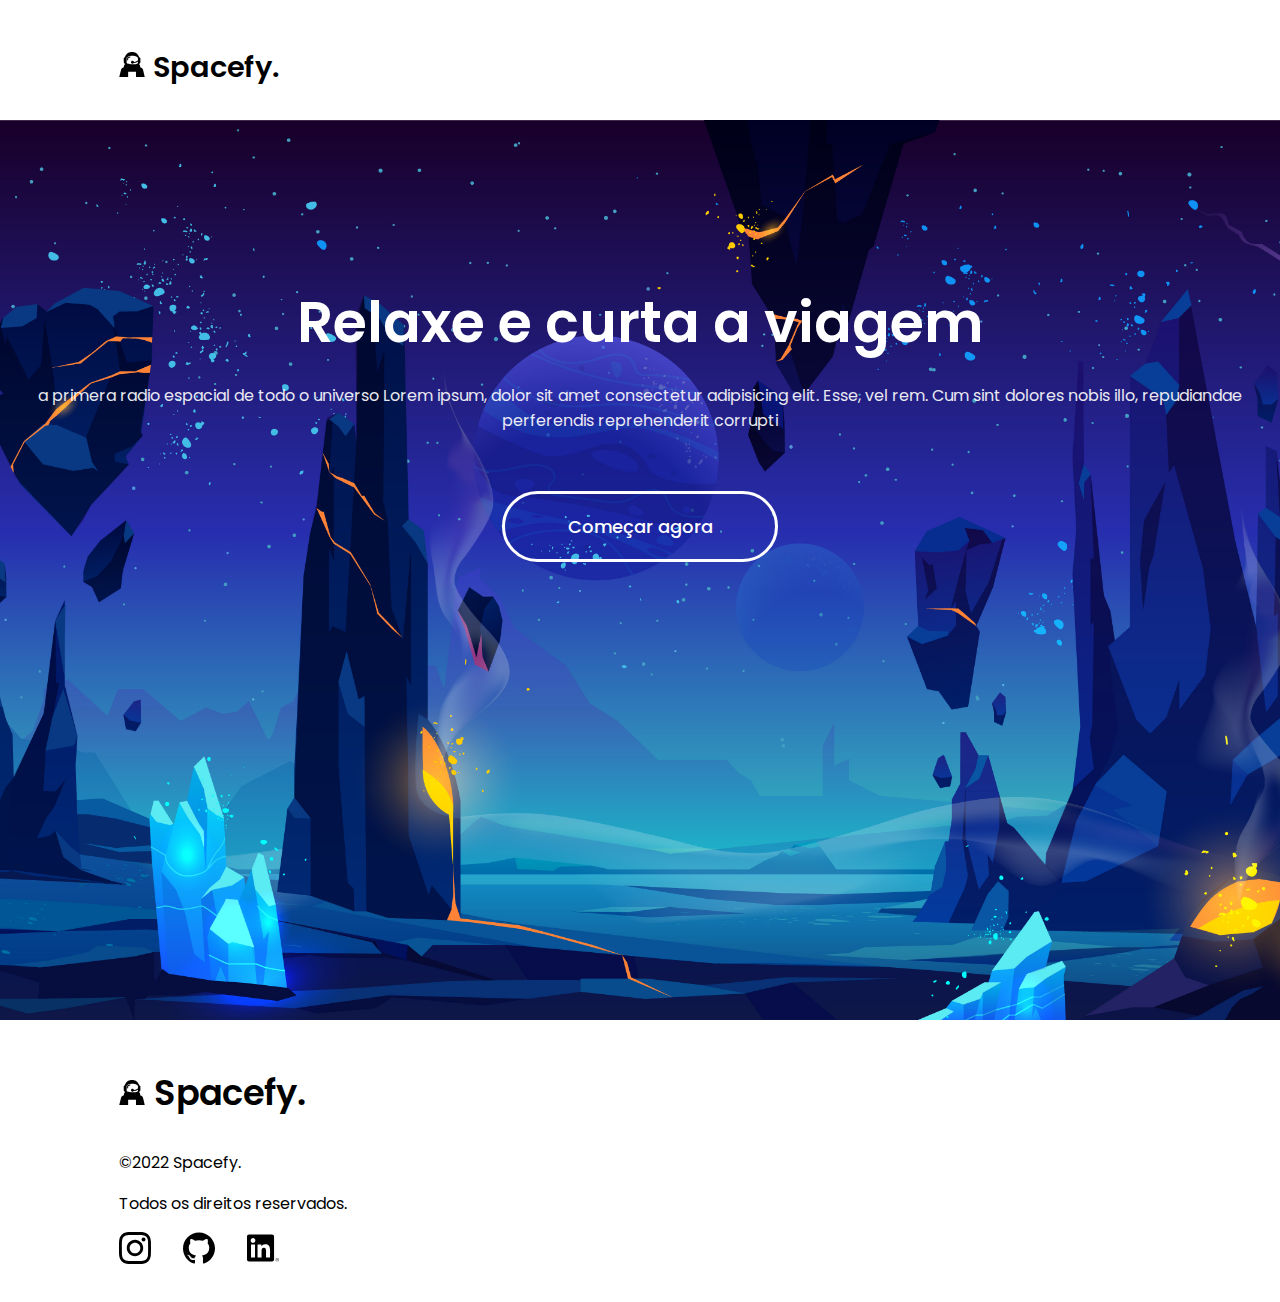
<file: index.html>
<!DOCTYPE html>
<html lang="pt-br">
    <head>
        <meta charset="UTF-8">
        <meta http-equiv="X-UA-Compatible" content="IE=edge">
        <meta name="viewport" content="width=device-width, initial-scale=1.0">
        <title>Spacefy</title>

        <link rel="stylesheet" href="./styler.css">
    
        <link rel="preconnect" href="https://fonts.googleapis.com">
        <link rel="preconnect" href="https://fonts.gstatic.com" crossorigin>
        <link href="https://fonts.googleapis.com/css2?family=Poppins:wght@400;500;600&display=swap" rel="stylesheet">   
    </head>
    <body>
        <header class="content">
            <h1 class="logo">
                <i class="astronaut">
                    <img src="./assets/iconspack/astronaut.svg" alt="astronauta">
                </i> 
                 Spacefy.
            </h1>
        </header>
        <section id="home">
            <div class="text content">
                <h2>Relaxe e curta a viagem</h2>
                <p>a primera radio espacial de todo o universo Lorem ipsum, dolor sit amet consectetur adipisicing elit. Esse, vel rem. Cum sint dolores nobis illo, repudiandae perferendis reprehenderit corrupti
                </p>
                <a class="button" href="#" >Começar agora</a>

        </section>    

        <footer class="content">
            <h1 class="logo">
                <i class="astronaut">
                    <img src="./assets/iconspack/astronaut.svg" alt="astronauta">
                </i> 
                 Spacefy.
            </h1>

            <p>
                ©2022 Spacefy.
            </p>
            <p>
                Todos os direitos reservados.
            </p>
            <ul class="social-links">
                <li>
                    <a href="https://www.instagram.com/kauan_anjos404/">
                        <i class="instagram">
                            <img src="./assets/iconspack/instagram.svg" alt="link do instagram">
                        </i>
                    </a>
                </li>
                <li>
                    <a href="https://github.com/KauanAnjos">
                        <i class="github">
                            <img src="./assets/iconspack/github.svg" alt="link do github">
                        </i>
                    </a>
                </li>
                <li>
                    <a href="https://www.linkedin.com/in/kauan-meneses-b900a0215/">
                        <i class="linkedin">
                            <img src="./assets/iconspack/linkedin.svg" alt="link do linkedin">
                        </i>
                    </a>
                </li>
                
            </ul>

        </footer>
    </body>
</html>
</file>
<file: styler.css>
* {
    margin: 0;
    padding: 0;
    box-sizing: border-box;
}

body {
    font-family: "Poppins", sans-serif;
}

.content {
    margin-left: 1.25rem;
    margin-right: 1.25rem;
}

.logo {
    font-size: 1.3rem;
    font-weight: 600;
}

.logo .astronaut img{
    width: 1.6rem;
}

header {
    margin-left: 1.09375rem;
    margin-top: 1.4375rem;
    margin-bottom: 0.96875rem;
    background: white;
    color: black;
}

#home {
    max-height: 135vw;
    background: url(./assets/backgroud01.jpg) no-repeat center/cover;
    height: 100vh;
    display: flex;
    justify-content: center;
}

#home .text {
    color: white;
    text-align: center;
    margin-top: 5rem;
}

#home h2 {
    font-size: 1.8rem;
    font-weight: 600;
    margin-bottom: 0.6rem;
}

#home p {
    max-width: fit-content;
    font-weight: 400;
    font-size: 0.7rem;
    opacity: 0.9;
    text-align: center;
    margin-bottom: 2.5rem;

}

#home .button {
    padding: 0.725rem 2rem;

    border-radius: 3.125rem;
    border: 0.1875rem solid;

    background: transparent;
    color: white;

    font-weight: 500;
    font-size: 0.725rem;
    text-decoration: none;
}

footer {
    margin-top: 2.875rem;
    margin-bottom: 1.94rem;
}

footer .logo {
    font-size: 1.5rem;
    margin-bottom: 0.7rem;
}

footer ul li {
    list-style: none;
}

footer p {
    margin-bottom: 0.7rem;
}

.social-links {
    display: flex;
    gap: 1.5rem;
}

.social-links li a i img {
    width: 1.6rem;
}


@media (min-width: 750px) {
    
    .logo {
        font-size: 1.8rem;
    }
    
    header .logo{
        margin-left: 6.2rem;
        margin-top: 2.9rem;
        margin-bottom: 1.9rem;
    }
    
    #home .text {
        margin-top: 10rem;
    }
    
    #home h2 {
        font-size: 3.5rem;
        margin-bottom: 1.125rem;
    }
    
    #home p {
        font-size: 1rem;
        margin-bottom: 5rem;
    }
    
    #home .button {
        padding: 1.25rem 3.9rem;
        font-size: 1.125rem;
    }
    
    footer .logo{
        font-size: 2.2rem;
        margin-left: 6.19rem;
        margin-top: 2.9rem;
        margin-bottom: 1.94rem;
    }
    
    footer p {
        margin-bottom: 1rem;
        margin-left: 6.19rem;
    }

    .social-links {
        margin-left: 6.19rem;
        gap: 2rem;
    }

    .social-links li a i img {
        width: 2rem;
    }
    
}
</file>
